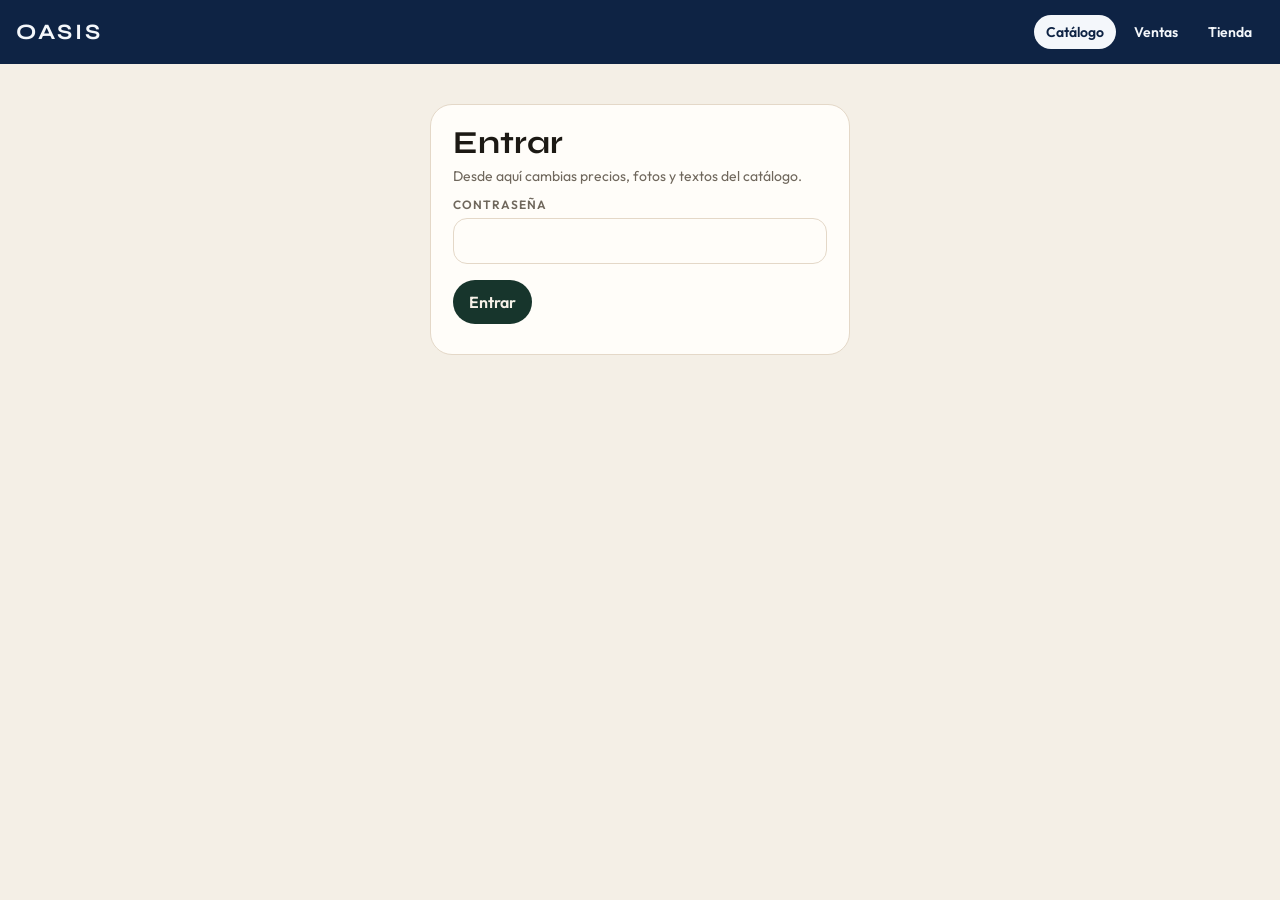
<file: admin/index.html>
<!DOCTYPE html>
<html lang="es">
<head>
  <meta charset="utf-8">
  <meta name="viewport" content="width=device-width, initial-scale=1, viewport-fit=cover">
  <title>Admin · Oasis Tienda</title>
  <meta name="theme-color" content="#0e2344">
  <link rel="preconnect" href="https://fonts.googleapis.com">
  <link rel="preconnect" href="https://fonts.gstatic.com" crossorigin>
  <link href="https://fonts.googleapis.com/css2?family=Outfit:wght@400;500;600&family=Syne:wght@600;700&display=swap" rel="stylesheet">
  <link rel="stylesheet" href="/admin/admin.css">
</head>
<body>
  <header class="top">
    <a class="brand" href="/">Oasis</a>
    <nav class="nav" aria-label="Admin">
      <a href="/admin" aria-current="page">Catálogo</a>
      <a href="/admin/ventas">Ventas</a>
      <a href="/">Tienda</a>
    </nav>
  </header>

  <main id="gate" class="sheet">
    <h1>Entrar</h1>
    <p class="hint">Desde aquí cambias precios, fotos y textos del catálogo.</p>
    <form id="login">
      <label>Contraseña <input id="password" type="password" autocomplete="current-password" required></label>
      <button type="submit">Entrar</button>
      <p id="login-status" class="status" role="status"></p>
    </form>
  </main>

  <main id="desk" class="catalog" hidden>
    <section class="stats" id="catalog-stats" aria-label="Resumen del catálogo">
      <article><span>Perfumes</span><strong id="stat-count">0</strong></article>
      <article><span>Caballero</span><strong id="stat-caballero">0</strong></article>
      <article><span>Dama</span><strong id="stat-dama">0</strong></article>
      <article><span>Otros</span><strong id="stat-otros">0</strong></article>
    </section>

    <section id="list-view">
      <div class="list-bar">
        <div>
          <h1>Catálogo</h1>
          <p id="shown" class="hint"></p>
        </div>
        <button type="button" id="add-product">Nuevo perfume</button>
      </div>

      <div class="toolbar">
        <label>Buscar
          <input id="find" type="search" placeholder="Nombre o casa" autocomplete="off">
        </label>
        <label>Orden
          <select id="sort">
            <option value="catalogo">Como está en la tienda</option>
            <option value="precio-asc">Menor precio</option>
            <option value="precio-desc">Mayor precio</option>
            <option value="az">A-Z</option>
          </select>
        </label>
        <div class="filters" id="filters">
          <button type="button" data-filter="todos" aria-pressed="true">Todos</button>
          <button type="button" data-filter="caballero">Caballero</button>
          <button type="button" data-filter="dama">Dama</button>
          <button type="button" data-filter="otros">Otros</button>
        </div>
      </div>

      <div id="product-list" class="product-list"></div>
      <p id="empty" class="empty" hidden>Ningún perfume coincide con esta búsqueda.</p>

      <section class="tools">
        <h2>Archivos</h2>
        <div class="tool-grid">
          <article>
            <h3>Respaldo</h3>
            <p>Un zip con el catálogo y las fotos. El CSV se abre en Excel.</p>
            <button type="button" id="download-backup">Descargar respaldo</button>
          </article>
          <article>
            <h3>Restaurar</h3>
            <p>Reemplaza el catálogo y las fotos por las de un respaldo.</p>
            <label class="file">Elegir respaldo
              <input id="restore-backup" type="file" accept=".zip,application/zip">
            </label>
          </article>
          <article>
            <h3>Carga masiva</h3>
            <p>Agrega o actualiza. No borra los perfumes que no vengan en el archivo. Categoría: caballero, dama u otros.</p>
            <button type="button" id="download-template" class="ghost">Plantilla CSV</button>
            <label class="file">Cargar CSV o zip
              <input id="import-catalog" type="file" accept=".csv,.zip,text/csv,application/zip">
            </label>
          </article>
        </div>
        <p id="tools-status" class="status" role="status"></p>
      </section>
    </section>

    <section id="editor-view" hidden>
      <form id="editor" class="editor" autocomplete="off">
        <div class="editor-top">
          <div>
            <h1 id="editor-title">Editar</h1>
            <p class="hint">La foto se comprime sola al guardar.</p>
          </div>
          <div class="top-actions">
            <button type="button" id="cancel" class="ghost">Volver</button>
            <button type="submit">Guardar</button>
          </div>
        </div>
        <div class="editor-grid">
          <div class="photo-field">
            <button type="button" class="photo-frame" id="photo-drop">
              <img id="preview" alt="" hidden>
              <span id="photo-empty">Toca para elegir la foto<br>o suéltala aquí</span>
            </button>
            <input id="photo" type="file" accept="image/jpeg,image/png,image/webp,image/gif" hidden>
          </div>
          <div class="fields">
            <div class="split">
              <label>Casa <input name="brand" required></label>
              <label>Nombre <input name="name" required></label>
            </div>
            <label>Tamaño
              <input name="size" placeholder="100 ml" required>
            </label>
            <div class="chips" id="size-chips">
              <button type="button" data-size="50 ml">50 ml</button>
              <button type="button" data-size="75 ml">75 ml</button>
              <button type="button" data-size="90 ml">90 ml</button>
              <button type="button" data-size="100 ml">100 ml</button>
              <button type="button" data-size="105 ml">105 ml</button>
            </div>
            <div class="split">
              <label>Precio en $
                <input name="price" type="number" min="0" step="0.01" required>
                <span id="price-preview" class="hint"></span>
              </label>
              <div>
                <p class="choice-label">Categoría</p>
                <div class="choices" id="family-choices">
                  <button type="button" data-family="caballero">Caballero</button>
                  <button type="button" data-family="dama">Dama</button>
                  <button type="button" data-family="otros">Otros</button>
                </div>
                <input type="hidden" name="family" value="otros">
              </div>
            </div>
            <label>Notas cortas <input name="accords" placeholder="Dátil, canela y vainilla"></label>
            <label>Descripción <textarea name="summary" rows="3"></textarea></label>
            <fieldset>
              <legend>Pirámide</legend>
              <div id="notes"></div>
              <button type="button" id="add-note" class="ghost">Añadir nota</button>
            </fieldset>
          </div>
        </div>
        <div class="editor-actions">
          <button type="submit">Guardar</button>
          <button type="button" id="duplicate" class="ghost">Duplicar</button>
          <button type="button" id="remove" class="danger">Eliminar</button>
        </div>
        <p id="editor-status" class="status" role="status"></p>
      </form>
    </section>
  </main>

  <script src="/admin/admin.js"></script>
</body>
</html>
</file>
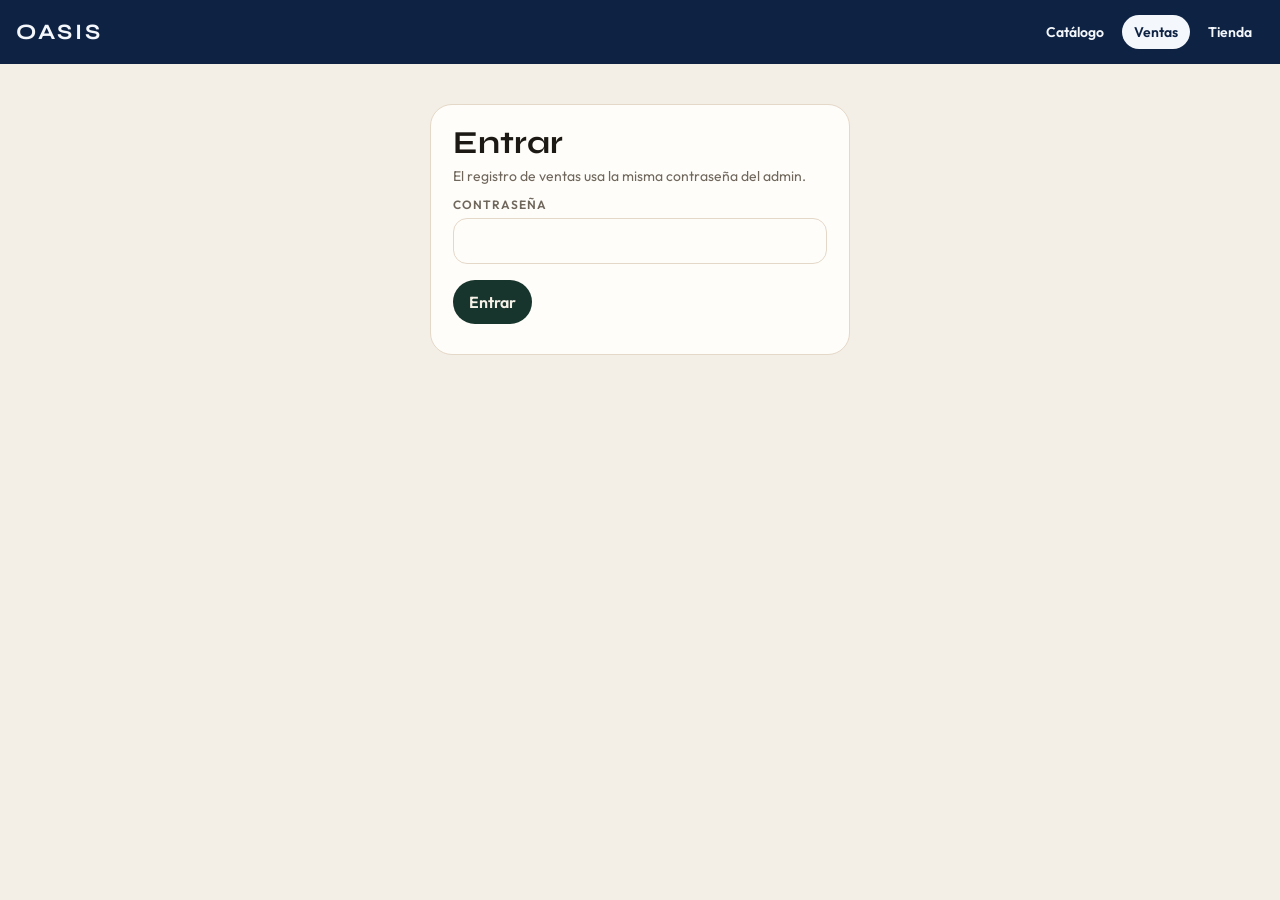
<file: admin/ventas.html>
<!DOCTYPE html>
<html lang="es">
<head>
  <meta charset="utf-8">
  <meta name="viewport" content="width=device-width, initial-scale=1, viewport-fit=cover">
  <title>Ventas · Oasis Tienda</title>
  <meta name="theme-color" content="#0e2344">
  <link rel="preconnect" href="https://fonts.googleapis.com">
  <link rel="preconnect" href="https://fonts.gstatic.com" crossorigin>
  <link href="https://fonts.googleapis.com/css2?family=Outfit:wght@400;500;600&family=Syne:wght@600;700&display=swap" rel="stylesheet">
  <link rel="stylesheet" href="/admin/admin.css">
  <link rel="stylesheet" href="/admin/ventas.css">
</head>
<body>
  <header class="top">
    <a class="brand" href="/">Oasis</a>
    <nav class="nav" aria-label="Admin">
      <a href="/admin">Catálogo</a>
      <a href="/admin/ventas" aria-current="page">Ventas</a>
      <a href="/">Tienda</a>
    </nav>
  </header>

  <main id="gate" class="sheet">
    <h1>Entrar</h1>
    <p class="hint">El registro de ventas usa la misma contraseña del admin.</p>
    <form id="login">
      <label>Contraseña <input id="password" type="password" autocomplete="current-password" required></label>
      <button type="submit">Entrar</button>
      <p id="login-status" class="status" role="status"></p>
    </form>
  </main>

  <main id="desk" class="ventas" hidden>
    <section class="stats" aria-label="Resumen">
      <article><span>Por cobrar</span><strong id="stat-due">$0,00</strong></article>
      <article><span>Cobrado</span><strong id="stat-paid">$0,00</strong></article>
      <article><span>Ventas</span><strong id="stat-count">0</strong></article>
    </section>

    <div class="ventas-grid">
      <form id="sale" class="ticket">
        <h1>Nueva venta</h1>
        <label>Cliente <input name="name" required maxlength="80" autocomplete="name" placeholder="Nombre de la persona"></label>
        <label>Perfume
          <input id="product-search" type="search" placeholder="Buscar perfume" autocomplete="off">
          <select name="productId" required>
            <option value="">Elige un perfume</option>
          </select>
        </label>
        <label>Cantidad <input name="qty" type="number" min="1" max="20" value="1" required></label>
        <div class="split">
          <label>Precio unitario
            <input name="price" type="number" min="0.01" step="0.01" inputmode="decimal">
            <span id="catalog-price" class="hint"></span>
          </label>
          <label>Total
            <input name="total" type="number" min="0.01" step="0.01" inputmode="decimal">
          </label>
        </div>
        <p class="hint">El precio sale del catálogo. Cámbialo si esta venta es distinta. Las cuotas se calculan sobre el total.</p>

        <p class="choice-label">Método de pago</p>
        <div class="choices" id="method-choices">
          <button type="button" data-method="bcv" aria-pressed="true">BCV</button>
          <button type="button" data-method="efectivo">Efectivo</button>
          <button type="button" data-method="usdt">USDT</button>
        </div>
        <input type="hidden" name="method" value="bcv">

        <p class="choice-label">Modalidad</p>
        <div class="choices" id="mode-choices">
          <button type="button" data-mode="contado" aria-pressed="true">Al contado</button>
          <button type="button" data-mode="cuotas">Cuotas</button>
        </div>
        <input type="hidden" name="mode" value="contado">

        <div id="plan-fields" hidden>
          <label>Número de cuotas <input name="installments" type="number" min="2" max="24" value="3"></label>
          <label class="check"><input name="collectFirst" type="checkbox" checked> Cobrar la primera ahora</label>
          <p class="hint">Puedes corregir cada cuota. La última se ajusta para completar el total.</p>
          <ol id="plan" class="plan"></ol>
        </div>

        <p id="total" class="total"></p>
        <label>Notas <textarea name="notes" rows="3" maxlength="500" placeholder="Referencia, abono o lo que quieras anotar"></textarea></label>
        <button type="submit">Registrar venta</button>
        <p id="sale-status" class="status" role="status"></p>
      </form>

      <section class="ledger">
        <div class="ledger-top">
          <h2>Registro</h2>
          <input id="find" type="search" placeholder="Buscar cliente o perfume" autocomplete="off">
        </div>
        <div class="filters" id="filters">
          <button type="button" data-filter="todas" aria-pressed="true">Todas</button>
          <button type="button" data-filter="cobrar">Por cobrar</button>
          <button type="button" data-filter="cuotas">Cuotas</button>
          <button type="button" data-filter="contado">Contado</button>
        </div>
        <div id="sales"></div>
        <p id="empty" class="hint">Todavía no hay ventas con este filtro.</p>
      </section>
    </div>
  </main>
  <script src="/admin/ventas.js"></script>
</body>
</html>
</file>
<file: admin/admin.css>
:root {
  --navy: #0e2344;
  --ink: #1c1914;
  --cream: #f4efe6;
  --card: #fffdf9;
  --line: #e4d8c8;
  --muted: #6f675c;
  --green: #17352c;
  color-scheme: light;
}

* { box-sizing: border-box; }

[hidden] { display: none !important; }

body {
  margin: 0;
  font-family: Outfit, "Segoe UI", sans-serif;
  color: var(--ink);
  background: var(--cream);
}

h1, p { margin: 0; }

button, input, select, textarea { font: inherit; color: inherit; }

.top {
  display: flex;
  align-items: center;
  flex-wrap: wrap;
  gap: 12px;
  min-height: 64px;
  padding: 8px 16px;
  background: var(--navy);
  color: #f4f7fb;
}

.brand {
  color: inherit;
  font-family: Syne, sans-serif;
  font-size: 22px;
  font-weight: 700;
  letter-spacing: 0.12em;
  text-transform: uppercase;
  text-decoration: none;
}

.top p { margin-right: auto; opacity: 0.75; }

.nav {
  display: flex;
  flex-wrap: wrap;
  gap: 6px;
  margin-left: auto;
}

.nav a {
  color: inherit;
  padding: 8px 12px;
  border-radius: 999px;
  font-size: 14px;
  font-weight: 600;
  text-decoration: none;
}

.nav a[aria-current="page"] {
  background: #f4f7fb;
  color: var(--navy);
}

.back {
  color: inherit;
  font-size: 14px;
  text-decoration: underline;
  text-underline-offset: 3px;
}

#gate {
  width: min(420px, calc(100% - 28px));
  margin: 40px auto;
  padding: 22px;
  border: 1px solid var(--line);
  border-radius: 22px;
  background: var(--card);
}

.sheet, #desk { width: min(1120px, calc(100% - 28px)); margin: 20px auto 72px; }

h1 {
  font-family: Syne, sans-serif;
  font-size: 32px;
  line-height: 1;
}

.hint, .status { margin-top: 8px; color: var(--muted); font-size: 14px; }

form label, .file {
  display: block;
  margin-top: 12px;
  color: var(--muted);
  font-size: 12px;
  font-weight: 600;
  letter-spacing: 0.08em;
  text-transform: uppercase;
}

input, select, textarea {
  display: block;
  width: 100%;
  margin-top: 6px;
  padding: 12px 14px;
  border: 1px solid var(--line);
  border-radius: 14px;
  background: var(--card);
  font-size: 16px;
  letter-spacing: 0;
  text-transform: none;
}

textarea { resize: vertical; }

button {
  margin-top: 16px;
  border: 0;
  border-radius: 999px;
  background: var(--green);
  color: #f6f1e8;
  padding: 12px 16px;
  font-weight: 600;
  cursor: pointer;
}

.ghost {
  background: transparent;
  color: var(--navy);
  border: 1px solid var(--navy);
}

.danger { background: transparent; color: #8d2f2f; border: 1px solid #e4c4c4; }

.list-bar, .editor-top, .editor-actions {
  display: flex;
  align-items: center;
  justify-content: space-between;
  gap: 12px;
}

.list-bar button, .editor-top button, .editor-actions button { margin-top: 0; }

.product-list {
  display: grid;
  gap: 12px;
  margin-top: 16px;
}

.item {
  display: grid;
  grid-template-columns: 72px 1fr auto;
  gap: 12px;
  align-items: center;
  width: 100%;
  margin: 0;
  padding: 10px;
  border: 1px solid var(--line);
  border-radius: 18px;
  background: var(--card);
  color: var(--ink);
  text-align: left;
  cursor: pointer;
}

.item img, .photo-frame img {
  width: 100%;
  height: 100%;
  object-fit: contain;
}

.item img {
  height: 92px;
  border-radius: 32px 32px 10px 10px;
  background: #efe4d2;
}

.item strong {
  display: block;
  color: var(--ink);
  font-family: Syne, sans-serif;
  font-size: 18px;
}

.item span, .meta { color: var(--muted); font-size: 13px; }

.item b { font-weight: 600; }

.photo-frame {
  height: 280px;
  overflow: hidden;
  border-radius: 90px 90px 18px 18px;
  background: #efe4d2;
}

.file input { position: absolute; width: 1px; height: 1px; overflow: hidden; clip: rect(0 0 0 0); }

.file {
  width: fit-content;
  margin-top: 12px;
  padding: 10px 14px;
  border-radius: 999px;
  background: var(--navy);
  color: #f4f7fb;
  cursor: pointer;
}

fieldset {
  margin: 18px 0 0;
  padding: 12px;
  border: 1px solid var(--line);
  border-radius: 16px;
}

legend { padding: 0 6px; color: var(--muted); font-size: 12px; letter-spacing: 0.08em; text-transform: uppercase; }

.note-row { display: grid; grid-template-columns: 110px 1fr; gap: 8px; }

.split { display: grid; gap: 12px; }

@media (min-width: 640px) {
  .split { grid-template-columns: 1fr 1fr; }
}

.tools {
  margin-top: 28px;
  padding: 16px;
  border: 1px solid var(--line);
  border-radius: 18px;
  background: var(--card);
}

.tools h2 {
  margin: 0;
  font-family: Syne, sans-serif;
  font-size: 22px;
}

.tool-row {
  display: flex;
  flex-wrap: wrap;
  gap: 8px;
  align-items: center;
  margin-top: 12px;
}

.tool-row button,
.tool-row .file { margin-top: 0; }

.list-title {
  margin: 28px 0 0;
  font-family: Syne, sans-serif;
  font-size: 22px;
}

.sale {
  display: grid;
  gap: 4px;
  margin-top: 12px;
  padding: 14px;
  border-radius: 18px;
  background: var(--card);
}

.sale strong { font-family: Syne, sans-serif; font-size: 18px; }

.sale p { color: var(--muted); font-size: 14px; }

.sale .row {
  display: flex;
  align-items: center;
  justify-content: space-between;
  gap: 12px;
}

.sale button { margin-top: 0; }

@media (min-width: 800px) {
  .editor-grid { display: grid; grid-template-columns: 280px 1fr; gap: 28px; align-items: start; }
  .photo-field { position: sticky; top: 16px; }
}

.stats {
  display: grid;
  grid-template-columns: repeat(2, minmax(0, 1fr));
  gap: 10px;
  margin-bottom: 16px;
}

.stats article {
  padding: 14px;
  border-radius: 18px;
  background: var(--navy);
  color: #f4f7fb;
}

.stats span {
  display: block;
  font-size: 12px;
  letter-spacing: 0.08em;
  text-transform: uppercase;
  opacity: 0.7;
}

.stats strong {
  display: block;
  margin-top: 6px;
  font-family: Syne, sans-serif;
  font-size: 26px;
}

.toolbar {
  display: grid;
  gap: 10px;
  margin-top: 16px;
}

.toolbar label {
  display: block;
  color: var(--muted);
  font-size: 12px;
  font-weight: 600;
  letter-spacing: 0.08em;
  text-transform: uppercase;
}

.filters, .choices, .chips {
  display: flex;
  flex-wrap: wrap;
  gap: 8px;
}

.filters { margin-top: 2px; }

.filters button, .choices button, .chips button {
  margin: 0;
  border: 1px solid var(--line);
  background: #fff;
  color: var(--ink);
}

.filters button[aria-pressed="true"],
.choices button[aria-pressed="true"],
.chips button[aria-pressed="true"] {
  border-color: var(--navy);
  background: var(--navy);
  color: #f4f7fb;
}

.choice-label {
  margin: 12px 0 0;
  color: var(--muted);
  font-size: 12px;
  font-weight: 600;
  letter-spacing: 0.08em;
  text-transform: uppercase;
}

.choices, .chips { margin-top: 8px; }

.empty {
  margin-top: 16px;
  padding: 18px;
  border: 1px dashed var(--line);
  border-radius: 18px;
  background: var(--card);
  color: var(--muted);
}

.item-copy { display: grid; gap: 4px; min-width: 0; }

.item .price {
  color: var(--navy);
  font-family: Syne, sans-serif;
  font-size: 18px;
}

.badge {
  width: fit-content;
  margin-top: 2px;
  padding: 3px 8px;
  border-radius: 999px;
  background: #efe4d2;
  color: var(--ink);
  font-size: 12px;
  font-weight: 600;
}

.badge.caballero { background: #e4ebf5; color: var(--navy); }
.badge.dama { background: #f6e4ea; color: #6d3144; }
.badge.otros { background: #efe4d2; color: #6a4214; }

.photo-frame {
  display: grid;
  place-items: center;
  width: 100%;
  margin: 0;
  padding: 0;
  border: 0;
  background: #efe4d2;
  color: var(--muted);
  font-size: 14px;
  font-weight: 500;
  letter-spacing: 0;
  text-transform: none;
  cursor: pointer;
}

.photo-frame.over { outline: 3px solid var(--navy); }
.photo-frame.empty { border: 1px dashed #c8b8a2; }

#photo-empty { padding: 24px; text-align: center; line-height: 1.4; }

#price-preview {
  display: block;
  margin-top: 6px;
  color: var(--navy);
  font-family: Syne, sans-serif;
  font-size: 20px;
  letter-spacing: 0;
  text-transform: none;
}

.note-row {
  display: grid;
  grid-template-columns: 1fr auto;
  gap: 8px;
  margin-top: 8px;
}

.note-row .note-value { grid-column: 1; }

.note-remove {
  grid-column: 2;
  grid-row: 1 / span 2;
  align-self: center;
  width: 42px;
  height: 42px;
  margin: 0;
  padding: 0;
  border: 1px solid var(--line);
  border-radius: 12px;
  background: #fff;
  color: #8d2f2f;
}

.editor-top {
  position: sticky;
  top: 0;
  z-index: 3;
  padding: 10px 0;
  background: var(--cream);
}

@media (max-width: 700px) {
  .editor-top { display: grid; justify-items: start; }
}

.top-actions { display: flex; gap: 8px; align-items: center; }
.top-actions button { margin: 0; }

.editor-actions {
  position: static;
  z-index: 1;
  margin-top: 8px;
  padding: 12px 0 0;
  background: none;
}

.editor-actions button { flex: 1 1 140px; }

.tool-grid {
  display: grid;
  gap: 12px;
  margin-top: 12px;
}

.tool-grid article {
  display: flex;
  flex-direction: column;
  align-items: flex-start;
  gap: 8px;
  padding: 14px;
  border-radius: 16px;
  background: #f7f1e7;
}

.tool-grid h3 {
  margin: 0;
  font-family: Syne, sans-serif;
  font-size: 18px;
}

.tool-grid p {
  color: var(--muted);
  font-size: 14px;
  line-height: 1.4;
}

.tool-grid button,
.tool-grid .file {
  width: 100%;
  margin-top: auto;
  text-align: center;
  letter-spacing: 0;
  text-transform: none;
  font-size: 16px;
  font-weight: 600;
}

.status:not(:empty) {
  padding: 10px 12px;
  border-radius: 12px;
  background: #efe4d2;
  color: var(--ink);
}

@media (min-width: 800px) {
  .catalog .stats { grid-template-columns: repeat(4, minmax(0, 1fr)); }
  .toolbar { grid-template-columns: 1fr 220px; align-items: end; }
  .filters { grid-column: 1 / -1; }
  .product-list { grid-template-columns: repeat(auto-fill, minmax(250px, 1fr)); }
  .item {
    grid-template-columns: 1fr;
    align-items: stretch;
    min-height: 100%;
  }
  .item img { height: 210px; }
  .item .price { justify-self: start; font-size: 22px; }
  .note-row { grid-template-columns: 140px 1fr auto; }
  .note-row .note-value { grid-column: 2; }
  .note-remove { grid-column: 3; grid-row: 1; }
  .tool-grid { grid-template-columns: repeat(3, minmax(0, 1fr)); }
}
</file>
<file: admin/ventas.css>
.ventas {
  width: min(1100px, calc(100% - 28px));
  margin: 20px auto 56px;
}

.stats {
  display: grid;
  grid-template-columns: repeat(3, minmax(0, 1fr));
  gap: 10px;
}

.stats article {
  padding: 14px;
  border-radius: 18px;
  background: var(--navy);
  color: #f4f7fb;
}

.stats span {
  display: block;
  font-size: 12px;
  letter-spacing: 0.08em;
  text-transform: uppercase;
  opacity: 0.7;
}

.stats strong {
  display: block;
  margin-top: 6px;
  font-family: Syne, sans-serif;
  font-size: 22px;
}

.ventas-grid {
  display: grid;
  gap: 16px;
  margin-top: 16px;
}

.ticket, .ledger, .sale {
  padding: 16px;
  border: 1px solid var(--line);
  border-radius: 22px;
  background: var(--card);
}

.ticket h1, .ledger h2, .sale h3 {
  font-family: Syne, sans-serif;
}

.choice-label {
  margin: 16px 0 0;
  color: var(--muted);
  font-size: 12px;
  font-weight: 600;
  letter-spacing: 0.08em;
  text-transform: uppercase;
}

.choices, .filters {
  display: flex;
  flex-wrap: wrap;
  gap: 8px;
}

.choices { margin-top: 8px; }

.choices button, .filters button, .sale .pay button {
  margin: 0;
  border: 1px solid var(--line);
  background: #fff;
  color: var(--ink);
}

.choices button[aria-pressed="true"],
.filters button[aria-pressed="true"] {
  border-color: var(--navy);
  background: var(--navy);
  color: #f4f7fb;
}

form .check {
  display: flex;
  align-items: center;
  gap: 8px;
  align-self: end;
  margin-top: 12px;
  text-transform: none;
  letter-spacing: 0;
  font-size: 14px;
  font-weight: 500;
  color: var(--ink);
}

.check input { width: auto; margin: 0; }

.plan {
  margin: 12px 0 0;
  padding: 0;
  list-style: none;
}

.plan li {
  display: block;
  padding: 8px 0;
  border-top: 1px solid var(--line);
}

.plan label, .edit label {
  text-transform: none;
  letter-spacing: 0;
  font-size: 14px;
  font-weight: 500;
  color: var(--ink);
}

.plan label {
  display: flex;
  align-items: center;
  justify-content: space-between;
  gap: 12px;
  margin: 0;
}

.plan input { width: 112px; margin: 0; }

#catalog-price {
  display: block;
  letter-spacing: 0;
  text-transform: none;
}

.sale .edit-toggle { margin-top: 12px; }

.edit {
  display: grid;
  gap: 8px;
  margin-top: 12px;
  padding-top: 12px;
  border-top: 1px solid var(--line);
}

.edit .split { margin: 0; }
.edit button { margin: 0; }

.total {
  display: grid;
  grid-template-columns: repeat(3, minmax(0, 1fr));
  gap: 8px;
  margin-top: 14px;
}

.total:empty { display: none; }
.total:has(span:only-child) { grid-template-columns: 1fr; }

.total span {
  display: grid;
  gap: 2px;
  padding: 10px;
  border-radius: 14px;
  background: #f7f1e7;
}

.total small {
  color: var(--muted);
  font-size: 11px;
  font-weight: 600;
  letter-spacing: 0.08em;
  text-transform: uppercase;
}

.total b {
  font-family: Syne, sans-serif;
  font-size: 18px;
}

.ledger-top {
  display: grid;
  gap: 10px;
}

.ledger-top h2 { margin: 0; font-size: 26px; }

.filters { margin-top: 12px; }

.sale { margin-top: 12px; }

.sale-head, .pay-line, .sale .row {
  display: flex;
  justify-content: space-between;
  align-items: center;
  gap: 12px;
}

.sale h3 { margin: 0; font-size: 20px; }

.badge {
  flex: 0 0 auto;
  padding: 4px 10px;
  border-radius: 999px;
  background: #efe4d2;
  font-size: 12px;
  font-weight: 600;
}

.badge.due { background: #f3dfc4; color: #6a4214; }
.badge.ok { background: #e3eee8; color: var(--green); }

.meta { margin-top: 4px; color: var(--muted); font-size: 14px; }

.bar {
  height: 8px;
  margin-top: 12px;
  overflow: hidden;
  border-radius: 99px;
  background: #efe4d2;
}

.bar span { display: block; height: 100%; background: var(--green); }

.payments { margin: 12px 0 0; padding: 0; list-style: none; }

.payments li {
  display: flex;
  justify-content: space-between;
  gap: 12px;
  padding: 8px 0;
  border-top: 1px solid var(--line);
  font-size: 14px;
}

.pay {
  display: grid;
  gap: 8px;
  margin-top: 12px;
  padding-top: 12px;
  border-top: 1px solid var(--line);
}

.pay .split { margin: 0; }

.sale .pay button[type="submit"] {
  border-color: transparent;
  background: var(--green);
  color: #f4f7fb;
}

.sale .danger { margin-top: 12px; }

@media (min-width: 900px) {
  .ventas-grid { grid-template-columns: minmax(340px, 420px) 1fr; align-items: start; }
  .ticket {
    position: sticky;
    top: 16px;
    max-height: calc(100vh - 32px);
    overflow: auto;
  }
  .stats strong { font-size: 28px; }
}
</file>
